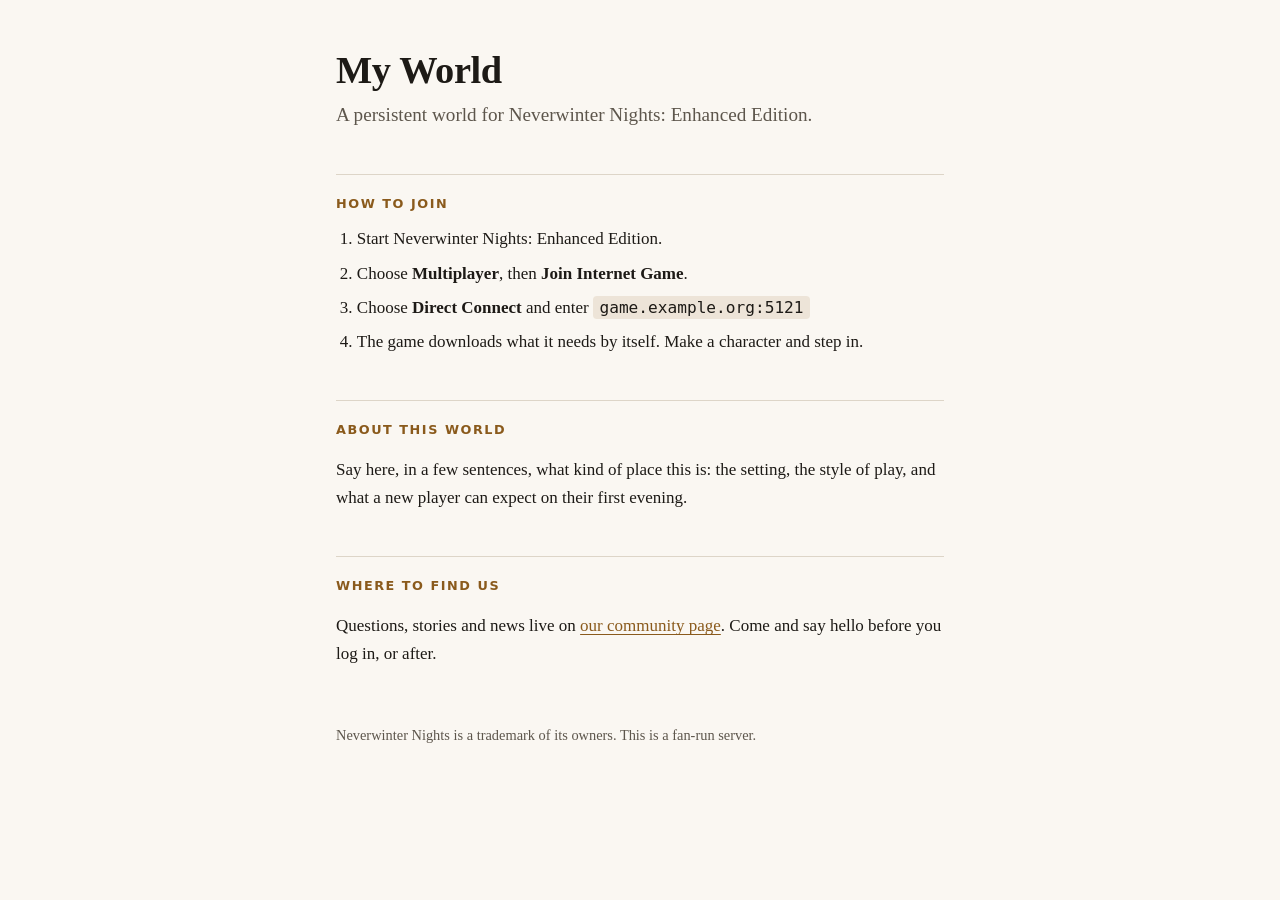
<file: templates/site/index.html>
<!doctype html>
<!--
  A one-page website for your server. Everything is in this one file: no scripts, no fonts or pictures
  from other sites, nothing to build.

  Change these before you publish it:
    1. the two names in <title> and <h1>, and the line under the name;
    2. the address in "How to join" (your game's name from chapter 2, or its address);
    3. the paragraph in "About this world";
    4. the link in "Where to find us";
    5. the colour in the first line of the <style> block, if you like.

  Never put a password on this page. If your server needs one to join, say where people can ask for it.
-->
<html lang="en">
<head>
  <meta charset="utf-8">
  <meta name="viewport" content="width=device-width, initial-scale=1">
  <title>My World: a Neverwinter Nights persistent world</title>
  <meta name="description" content="How to join My World, a persistent world for Neverwinter Nights: Enhanced Edition.">
  <style>
    :root { --accent: #8a5a1c; --ink: #1d1a16; --soft: #5d564c; --paper: #faf7f2; --line: #ddd5c8; }
    @media (prefers-color-scheme: dark) {
      :root { --accent: #e0b070; --ink: #ece6dc; --soft: #a79f92; --paper: #171512; --line: #37322b; }
    }
    * { box-sizing: border-box; }
    body {
      margin: 0; padding: 3rem 1.25rem 4rem; background: var(--paper); color: var(--ink);
      font: 1.0625rem/1.65 Georgia, "Iowan Old Style", "Times New Roman", serif;
    }
    main { max-width: 38rem; margin: 0 auto; }
    h1 { font-size: 2.4rem; line-height: 1.15; margin: 0 0 .4rem; letter-spacing: -.01em; }
    .lead { color: var(--soft); font-size: 1.2rem; margin: 0 0 2.5rem; }
    h2 {
      font: 600 .8rem/1.4 system-ui, sans-serif; letter-spacing: .12em; text-transform: uppercase;
      color: var(--accent); margin: 2.75rem 0 .75rem; padding-top: 1.25rem; border-top: 1px solid var(--line);
    }
    ol { padding-left: 1.3rem; margin: 0; }
    li { margin: .4rem 0; }
    code {
      font: .95em ui-monospace, "SF Mono", Menlo, Consolas, monospace;
      background: color-mix(in srgb, var(--accent) 12%, transparent); padding: .12em .4em; border-radius: .25rem;
      white-space: nowrap;
    }
    a { color: var(--accent); text-underline-offset: .15em; }
    a:focus-visible { outline: 2px solid var(--accent); outline-offset: 2px; }
    footer { margin-top: 3.5rem; color: var(--soft); font-size: .9rem; }
  </style>
</head>
<body>
  <main>
    <h1>My World</h1>
    <p class="lead">A persistent world for Neverwinter Nights: Enhanced Edition.</p>

    <h2>How to join</h2>
    <ol>
      <li>Start Neverwinter Nights: Enhanced Edition.</li>
      <li>Choose <strong>Multiplayer</strong>, then <strong>Join Internet Game</strong>.</li>
      <li>Choose <strong>Direct Connect</strong> and enter <code>game.example.org:5121</code></li>
      <li>The game downloads what it needs by itself. Make a character and step in.</li>
    </ol>

    <h2>About this world</h2>
    <p>
      Say here, in a few sentences, what kind of place this is: the setting, the style of play, and what a new
      player can expect on their first evening.
    </p>

    <h2>Where to find us</h2>
    <p>
      Questions, stories and news live on <a href="https://example.org/your-community-link">our community page</a>.
      Come and say hello before you log in, or after.
    </p>

    <footer>
      <p>Neverwinter Nights is a trademark of its owners. This is a fan-run server.</p>
    </footer>
  </main>
</body>
</html>
</file>
